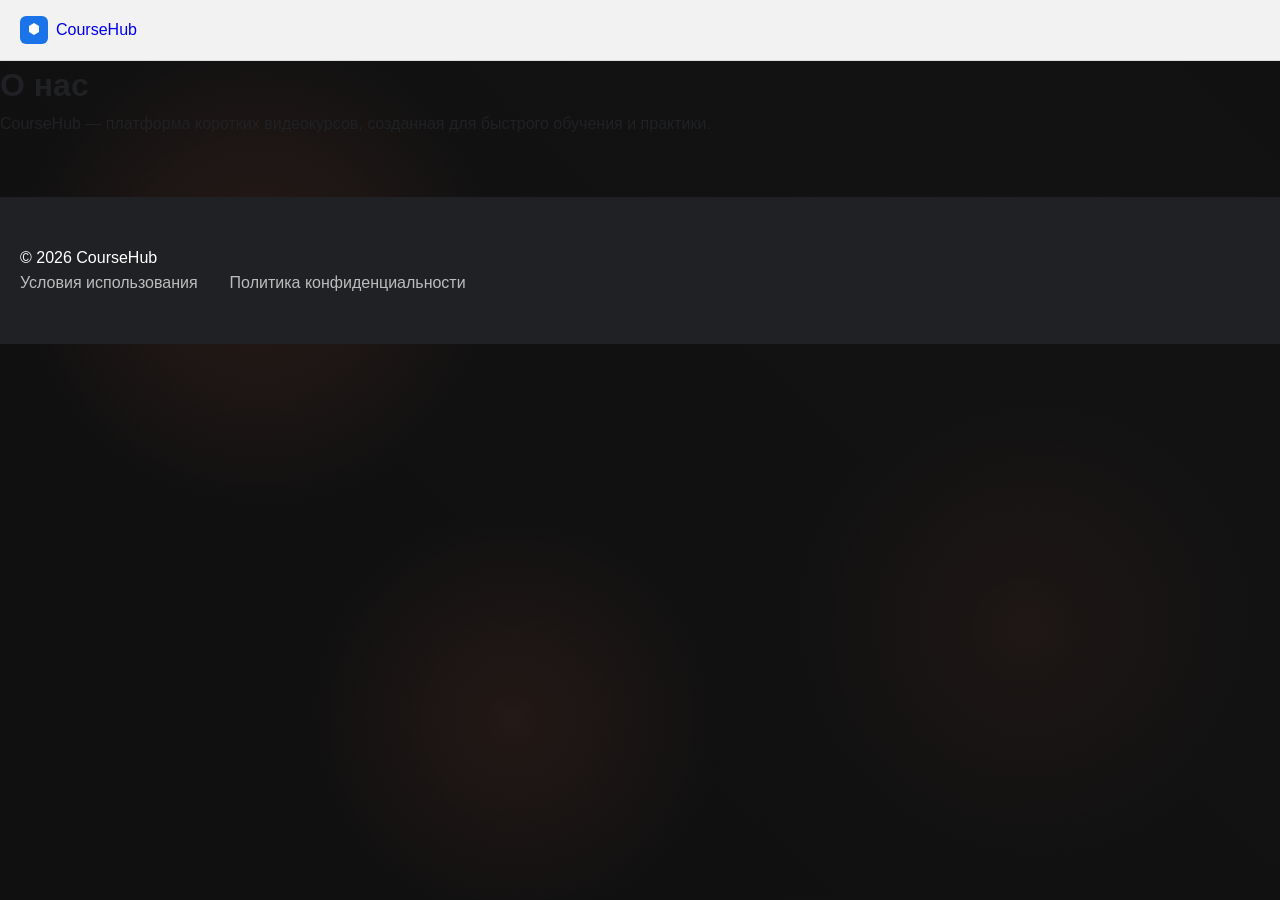
<file: about.html>
<!DOCTYPE html>
<html lang="ru">
<head>
<meta charset="UTF-8">
<title>О нас — CourseHub</title>
<link rel="stylesheet" href="style.css">
</head>
<body>
<header class="header"><div class="container"><a href="index.html" class="logo"><svg class="logo-icon" width="28" height="28" viewBox="0 0 28 28" fill="none"><rect width="28" height="28" rx="6" fill="#1a73e8"/><path d="M14 7L9 10v6l5 3 5-3v-6L14 7z" fill="#fff"/></svg><span>CourseHub</span></a></div></header>
<div class="container" style="padding: 60px 0;">
<h1>О нас</h1>
<p>CourseHub — платформа коротких видеокурсов, созданная для быстрого обучения и практики.</p>
</div>
<footer class="footer"><div class="container"><div class="footer-bottom"><p>© 2026 CourseHub</p><div class="footer-links"><a href="terms.html">Условия использования</a><a href="privacy.html">Политика конфиденциальности</a></div></div></div></footer>
</body>
</html>
</file>
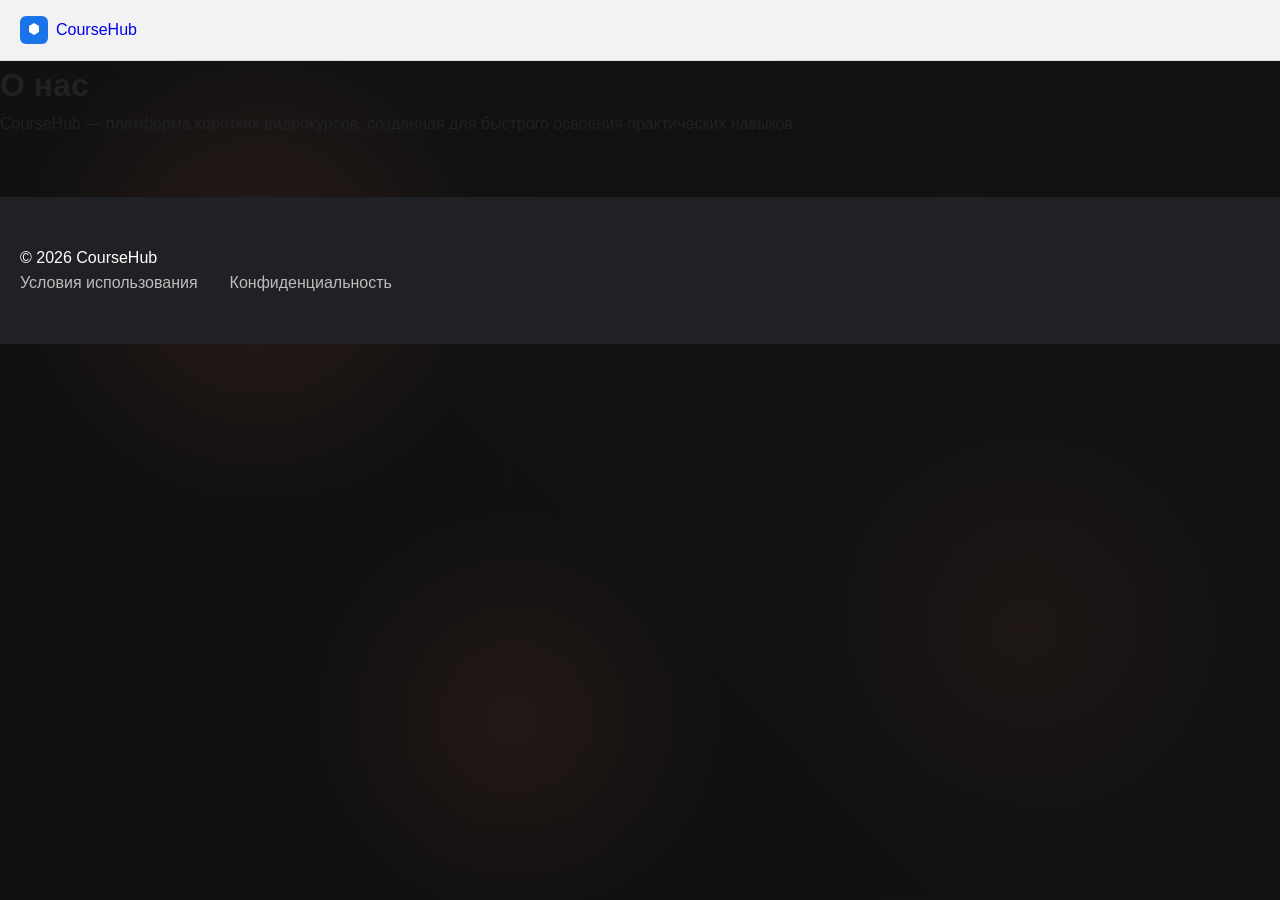
<file: blog.html>
<!DOCTYPE html>
<html lang="ru">
<head>
<meta charset="UTF-8">
<title>О нас — CourseHub</title>
<link rel="stylesheet" href="style.css">
</head>
<body>
<header class="header"><div class="container"><a href="index.html" class="logo"><svg class="logo-icon" width="28" height="28" viewBox="0 0 28 28" fill="none"><rect width="28" height="28" rx="6" fill="#1a73e8"/><path d="M14 7L9 10v6l5 3 5-3v-6L14 7z" fill="#fff"/></svg><span>CourseHub</span></a></div></header>
<div class="container" style="padding: 60px 0;">
<h1>О нас</h1>
<p>CourseHub — платформа коротких видеокурсов, созданная для быстрого освоения практических навыков.</p>
</div>
<footer class="footer"><div class="container"><div class="footer-bottom"><p>© 2026 CourseHub</p><div class="footer-links"><a href="terms.html">Условия использования</a><a href="privacy.html">Конфиденциальность</a></div></div></div></footer>
</body>
</html>
</file>
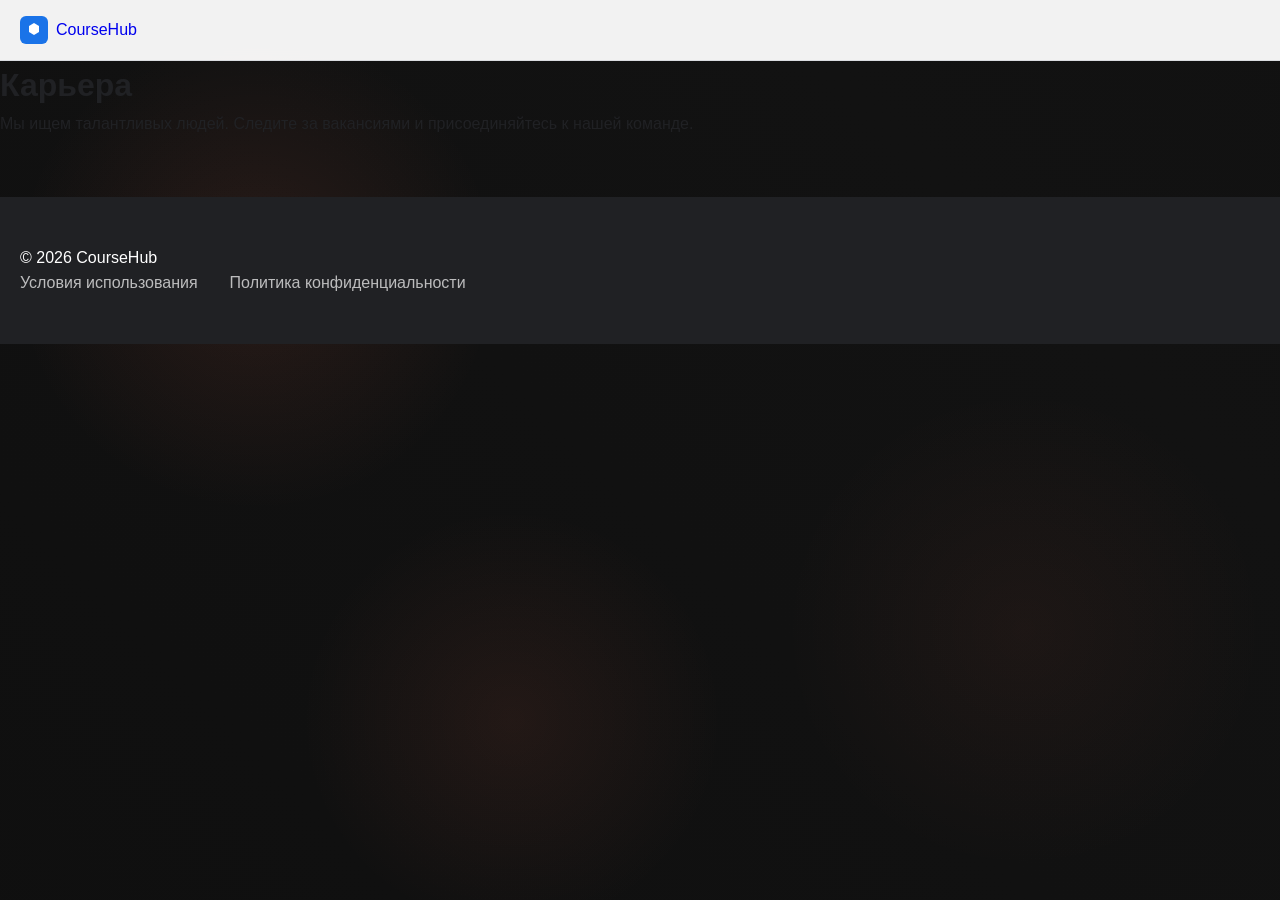
<file: career.html>
<!DOCTYPE html>
<html lang="ru">
<head>
<meta charset="UTF-8">
<title>Карьера — CourseHub</title>
<link rel="stylesheet" href="style.css">
</head>
<body>
<header class="header"><div class="container"><a href="index.html" class="logo"><svg class="logo-icon" width="28" height="28" viewBox="0 0 28 28" fill="none"><rect width="28" height="28" rx="6" fill="#1a73e8"/><path d="M14 7L9 10v6l5 3 5-3v-6L14 7z" fill="#fff"/></svg><span>CourseHub</span></a></div></header>
<div class="container" style="padding: 60px 0;">
<h1>Карьера</h1>
<p>Мы ищем талантливых людей. Следите за вакансиями и присоединяйтесь к нашей команде.</p>
</div>
<footer class="footer"><div class="container"><div class="footer-bottom"><p>© 2026 CourseHub</p><div class="footer-links"><a href="terms.html">Условия использования</a><a href="privacy.html">Политика конфиденциальности</a></div></div></div></footer>
</body>
</html>
</file>
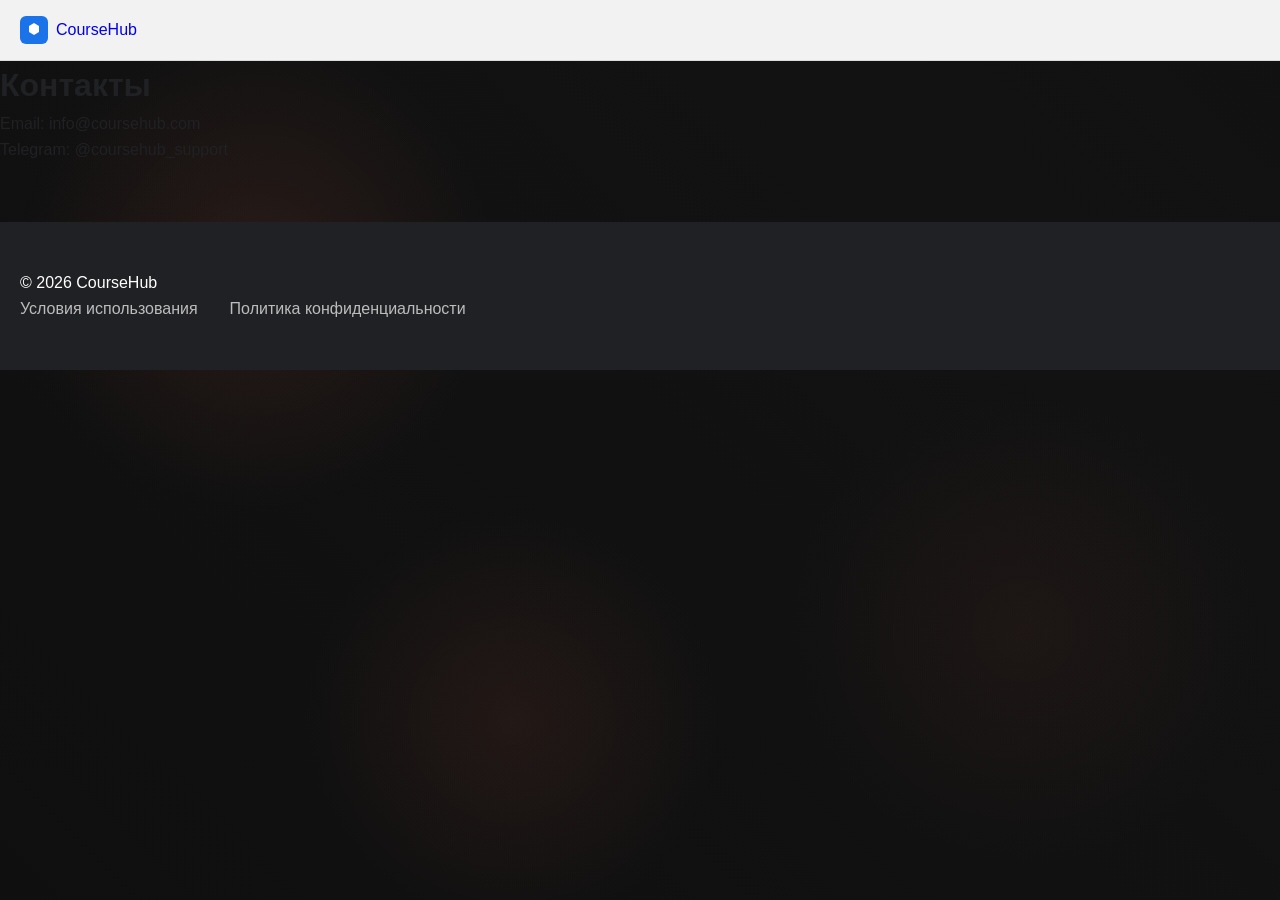
<file: contacts.html>
<!DOCTYPE html>
<html lang="ru">
<head>
<meta charset="UTF-8">
<title>Контакты — CourseHub</title>
<link rel="stylesheet" href="style.css">
</head>
<body>
<header class="header"><div class="container"><a href="index.html" class="logo"><svg class="logo-icon" width="28" height="28" viewBox="0 0 28 28" fill="none"><rect width="28" height="28" rx="6" fill="#1a73e8"/><path d="M14 7L9 10v6l5 3 5-3v-6L14 7z" fill="#fff"/></svg><span>CourseHub</span></a></div></header>
<div class="container" style="padding: 60px 0;">
<h1>Контакты</h1>
<p>Email: info@coursehub.com</p>
<p>Telegram: @coursehub_support</p>
</div>
<footer class="footer"><div class="container"><div class="footer-bottom"><p>© 2026 CourseHub</p><div class="footer-links"><a href="terms.html">Условия использования</a><a href="privacy.html">Политика конфиденциальности</a></div></div></div></footer>
</body>
</html>
</file>
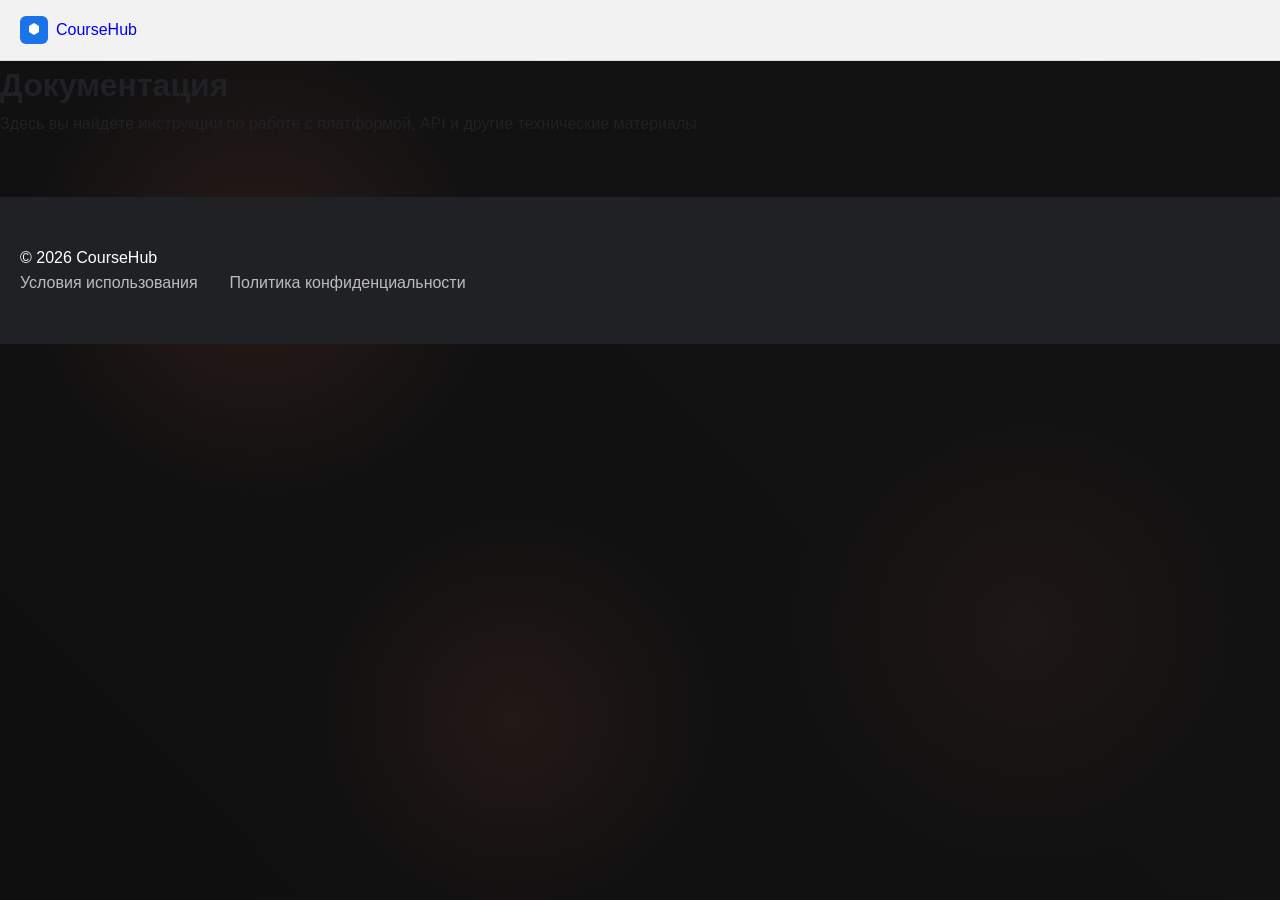
<file: docs.html>
<!DOCTYPE html>
<html lang="ru">
<head>
<meta charset="UTF-8">
<title>Документация — CourseHub</title>
<link rel="stylesheet" href="style.css">
</head>
<body>
<header class="header"><div class="container"><a href="index.html" class="logo"><svg class="logo-icon" width="28" height="28" viewBox="0 0 28 28" fill="none"><rect width="28" height="28" rx="6" fill="#1a73e8"/><path d="M14 7L9 10v6l5 3 5-3v-6L14 7z" fill="#fff"/></svg><span>CourseHub</span></a></div></header>
<div class="container" style="padding: 60px 0;">
<h1>Документация</h1>
<p>Здесь вы найдёте инструкции по работе с платформой, API и другие технические материалы.</p>
</div>
<footer class="footer"><div class="container"><div class="footer-bottom"><p>© 2026 CourseHub</p><div class="footer-links"><a href="terms.html">Условия использования</a><a href="privacy.html">Политика конфиденциальности</a></div></div></div></footer>
</body>
</html>
</file>
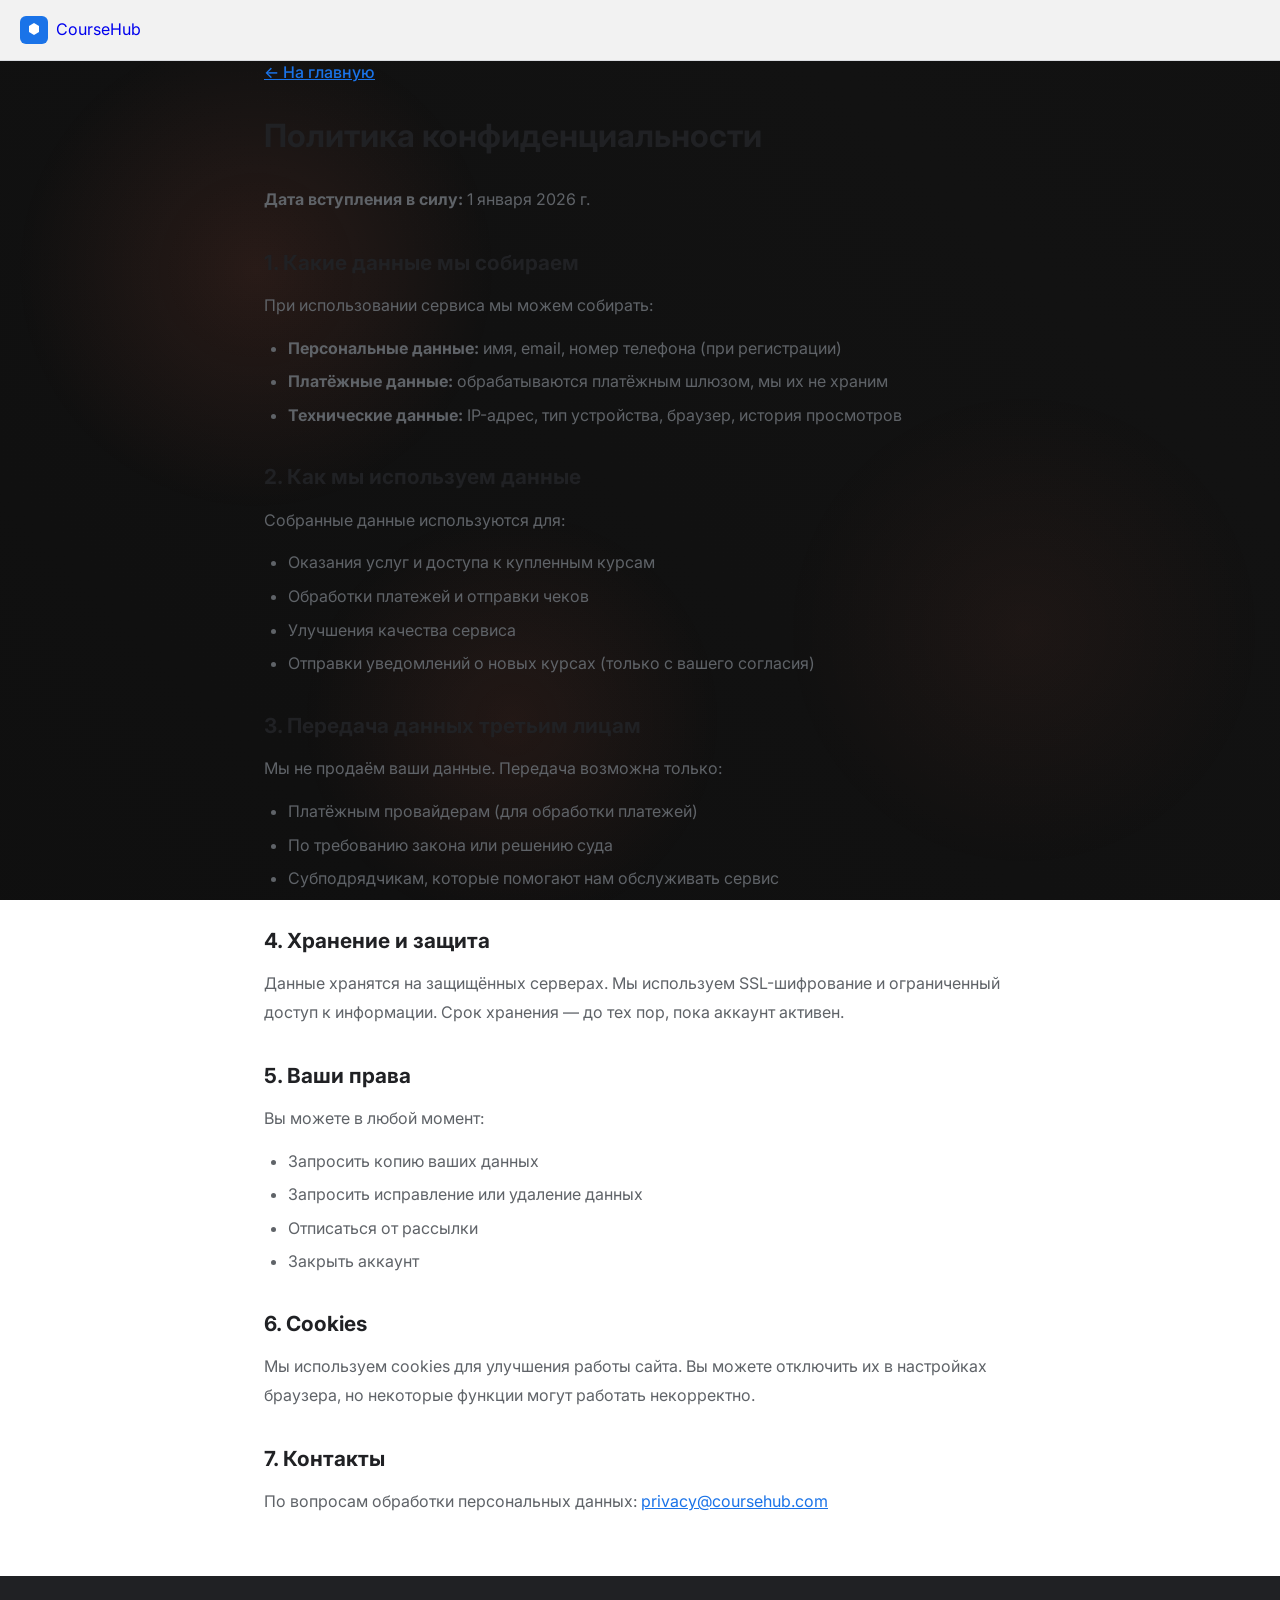
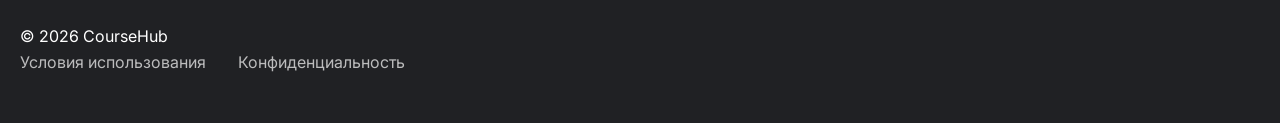
<file: privacy.html>
<!DOCTYPE html>
<html lang="ru">
<head>
    <meta charset="UTF-8">
    <meta name="viewport" content="width=device-width, initial-scale=1.0">
    <title>Политика конфиденциальности — CourseHub</title>
    <link rel="preconnect" href="https://fonts.googleapis.com">
    <link href="https://fonts.googleapis.com/css2?family=Inter:wght@300;400;500;600;700&display=swap" rel="stylesheet">
    <link rel="stylesheet" href="style.css">
    <style>
        .legal-page { max-width: 800px; margin: 60px auto; padding: 0 24px; }
        .legal-page h1 { font-size: 2rem; margin-bottom: 24px; }
        .legal-page h2 { font-size: 1.3rem; margin: 32px 0 12px; }
        .legal-page p { color: #5f6368; line-height: 1.8; margin-bottom: 16px; }
        .legal-page ul { margin: 16px 0 16px 24px; color: #5f6368; }
        .legal-page li { margin-bottom: 8px; line-height: 1.6; }
        .back-link { display: inline-block; margin-bottom: 24px; color: #1a73e8; font-weight: 500; }
        .back-link:hover { text-decoration: underline; }
    </style>
</head>
<body>
    <header class="header">
        <div class="container">
            <a href="index.html" class="logo">
                <svg class="logo-icon" width="28" height="28" viewBox="0 0 28 28" fill="none">
                    <rect width="28" height="28" rx="6" fill="#1a73e8"/>
                    <path d="M14 7L9 10v6l5 3 5-3v-6L14 7z" fill="#fff"/>
                </svg>
                <span>CourseHub</span>
            </a>
        </div>
    </header>

    <div class="legal-page">
        <a href="index.html" class="back-link">← На главную</a>
        <h1>Политика конфиденциальности</h1>
        <p><strong>Дата вступления в силу:</strong> 1 января 2026 г.</p>

        <h2>1. Какие данные мы собираем</h2>
        <p>При использовании сервиса мы можем собирать:</p>
        <ul>
            <li><strong>Персональные данные:</strong> имя, email, номер телефона (при регистрации)</li>
            <li><strong>Платёжные данные:</strong> обрабатываются платёжным шлюзом, мы их не храним</li>
            <li><strong>Технические данные:</strong> IP-адрес, тип устройства, браузер, история просмотров</li>
        </ul>

        <h2>2. Как мы используем данные</h2>
        <p>Собранные данные используются для:</p>
        <ul>
            <li>Оказания услуг и доступа к купленным курсам</li>
            <li>Обработки платежей и отправки чеков</li>
            <li>Улучшения качества сервиса</li>
            <li>Отправки уведомлений о новых курсах (только с вашего согласия)</li>
        </ul>

        <h2>3. Передача данных третьим лицам</h2>
        <p>Мы не продаём ваши данные. Передача возможна только:</p>
        <ul>
            <li>Платёжным провайдерам (для обработки платежей)</li>
            <li>По требованию закона или решению суда</li>
            <li>Субподрядчикам, которые помогают нам обслуживать сервис</li>
        </ul>

        <h2>4. Хранение и защита</h2>
        <p>Данные хранятся на защищённых серверах. Мы используем SSL-шифрование и ограниченный доступ к информации. Срок хранения — до тех пор, пока аккаунт активен.</p>

        <h2>5. Ваши права</h2>
        <p>Вы можете в любой момент:</p>
        <ul>
            <li>Запросить копию ваших данных</li>
            <li>Запросить исправление или удаление данных</li>
            <li>Отписаться от рассылки</li>
            <li>Закрыть аккаунт</li>
        </ul>

        <h2>6. Cookies</h2>
        <p>Мы используем cookies для улучшения работы сайта. Вы можете отключить их в настройках браузера, но некоторые функции могут работать некорректно.</p>

        <h2>7. Контакты</h2>
        <p>По вопросам обработки персональных данных: <a href="mailto:privacy@coursehub.com" style="color: #1a73e8;">privacy@coursehub.com</a></p>
    </div>

    <footer class="footer">
        <div class="container">
            <div class="footer-bottom">
                <p>© 2026 CourseHub</p>
                <div class="footer-links">
                    <a href="terms.html">Условия использования</a>
                    <a href="privacy.html">Конфиденциальность</a>
                </div>
            </div>
        </div>
    </footer>
</body>
</html>
</file>
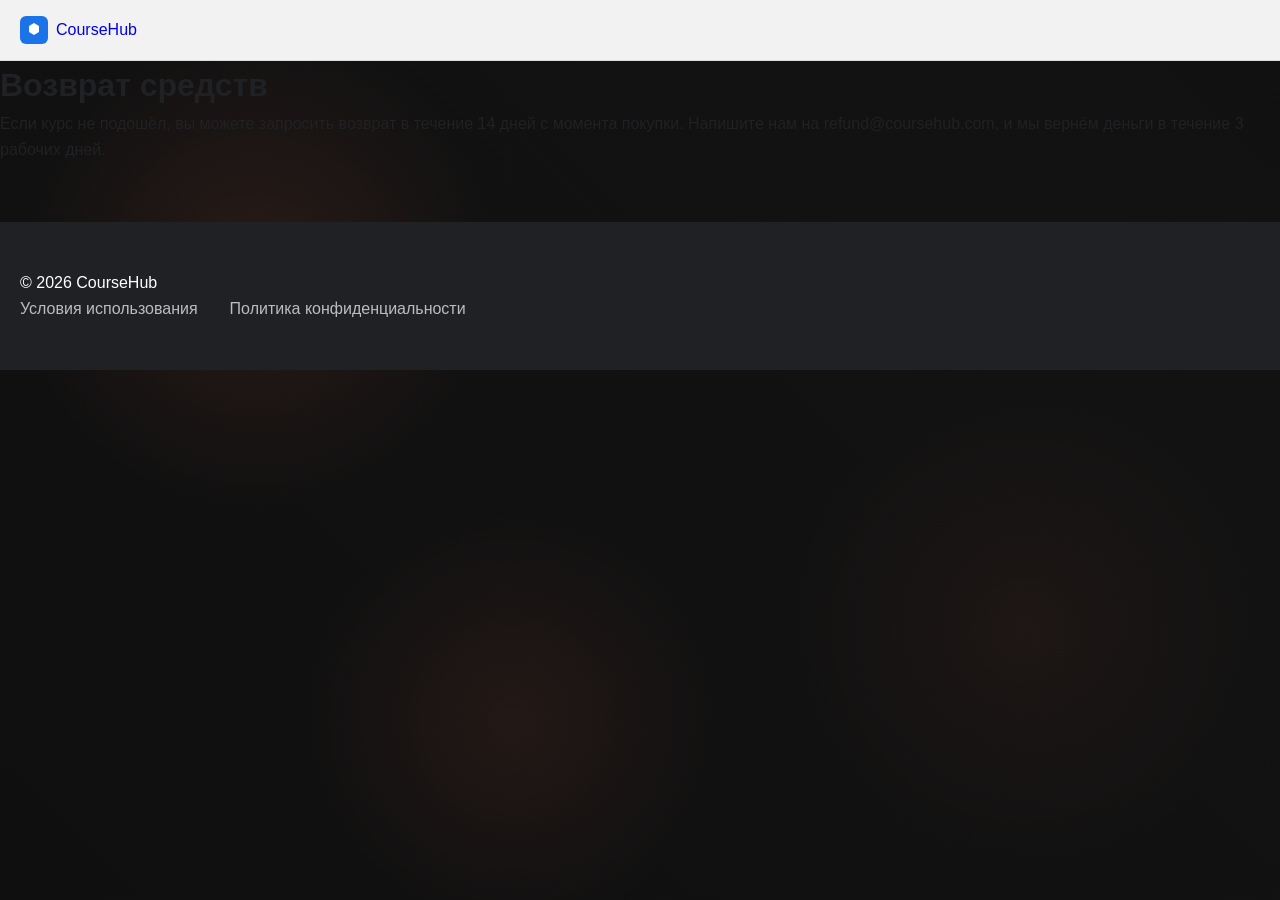
<file: refund.html>
<!DOCTYPE html>
<html lang="ru">
<head>
<meta charset="UTF-8">
<title>Возврат средств — CourseHub</title>
<link rel="stylesheet" href="style.css">
</head>
<body>
<header class="header"><div class="container"><a href="index.html" class="logo"><svg class="logo-icon" width="28" height="28" viewBox="0 0 28 28" fill="none"><rect width="28" height="28" rx="6" fill="#1a73e8"/><path d="M14 7L9 10v6l5 3 5-3v-6L14 7z" fill="#fff"/></svg><span>CourseHub</span></a></div></header>
<div class="container" style="padding: 60px 0;">
<h1>Возврат средств</h1>
<p>Если курс не подошёл, вы можете запросить возврат в течение 14 дней с момента покупки. Напишите нам на refund@coursehub.com, и мы вернём деньги в течение 3 рабочих дней.</p>
</div>
<footer class="footer"><div class="container"><div class="footer-bottom"><p>© 2026 CourseHub</p><div class="footer-links"><a href="terms.html">Условия использования</a><a href="privacy.html">Политика конфиденциальности</a></div></div></div></footer>
</body>
</html>
</file>
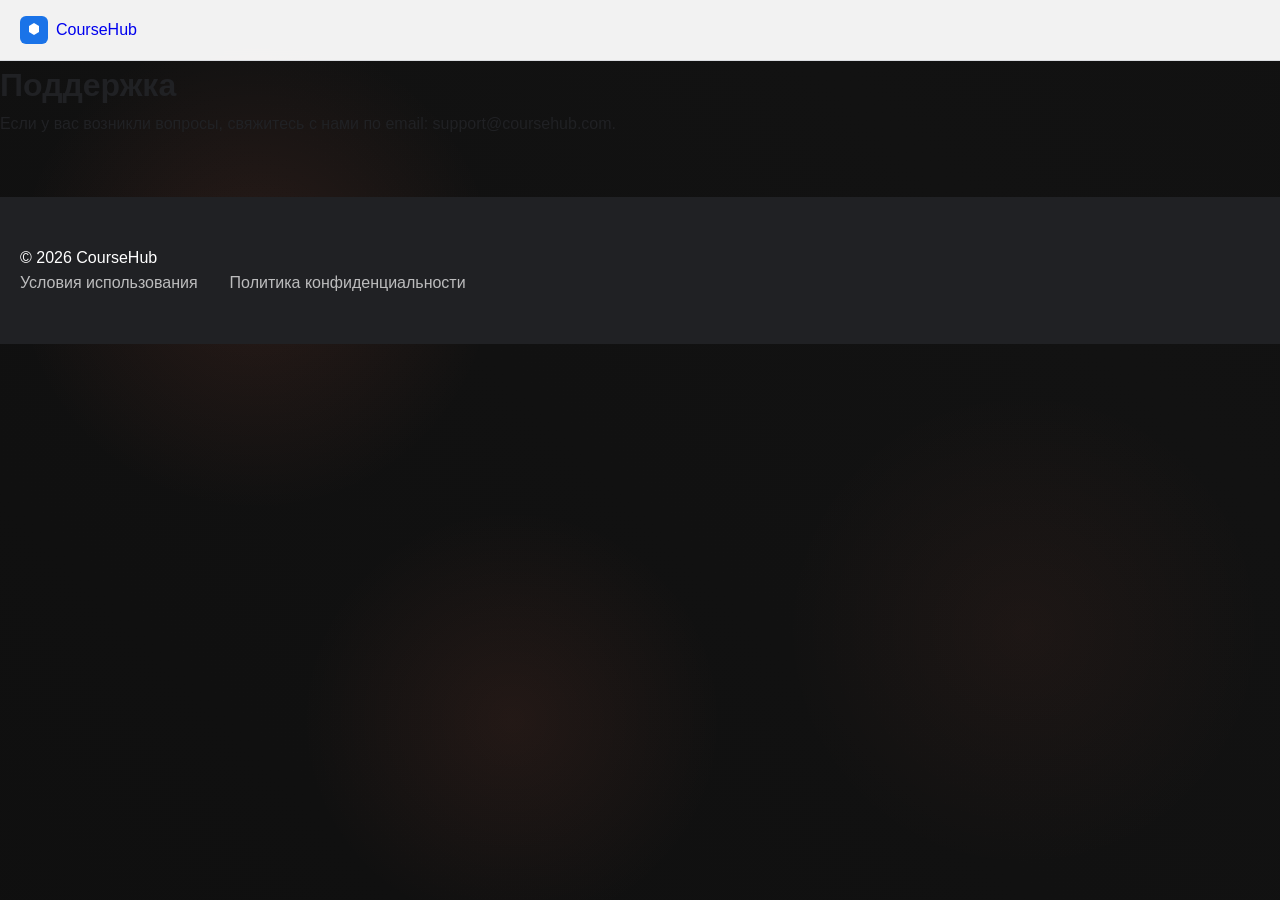
<file: support.html>
<!DOCTYPE html>
<html lang="ru">
<head>
<meta charset="UTF-8">
<title>Поддержка — CourseHub</title>
<link rel="stylesheet" href="style.css">
</head>
<body>
<header class="header"><div class="container"><a href="index.html" class="logo"><svg class="logo-icon" width="28" height="28" viewBox="0 0 28 28" fill="none"><rect width="28" height="28" rx="6" fill="#1a73e8"/><path d="M14 7L9 10v6l5 3 5-3v-6L14 7z" fill="#fff"/></svg><span>CourseHub</span></a></div></header>
<div class="container" style="padding: 60px 0;">
<h1>Поддержка</h1>
<p>Если у вас возникли вопросы, свяжитесь с нами по email: support@coursehub.com.</p>
</div>
<footer class="footer"><div class="container"><div class="footer-bottom"><p>© 2026 CourseHub</p><div class="footer-links"><a href="terms.html">Условия использования</a><a href="privacy.html">Политика конфиденциальности</a></div></div></div></footer>
</body>
</html>
</file>
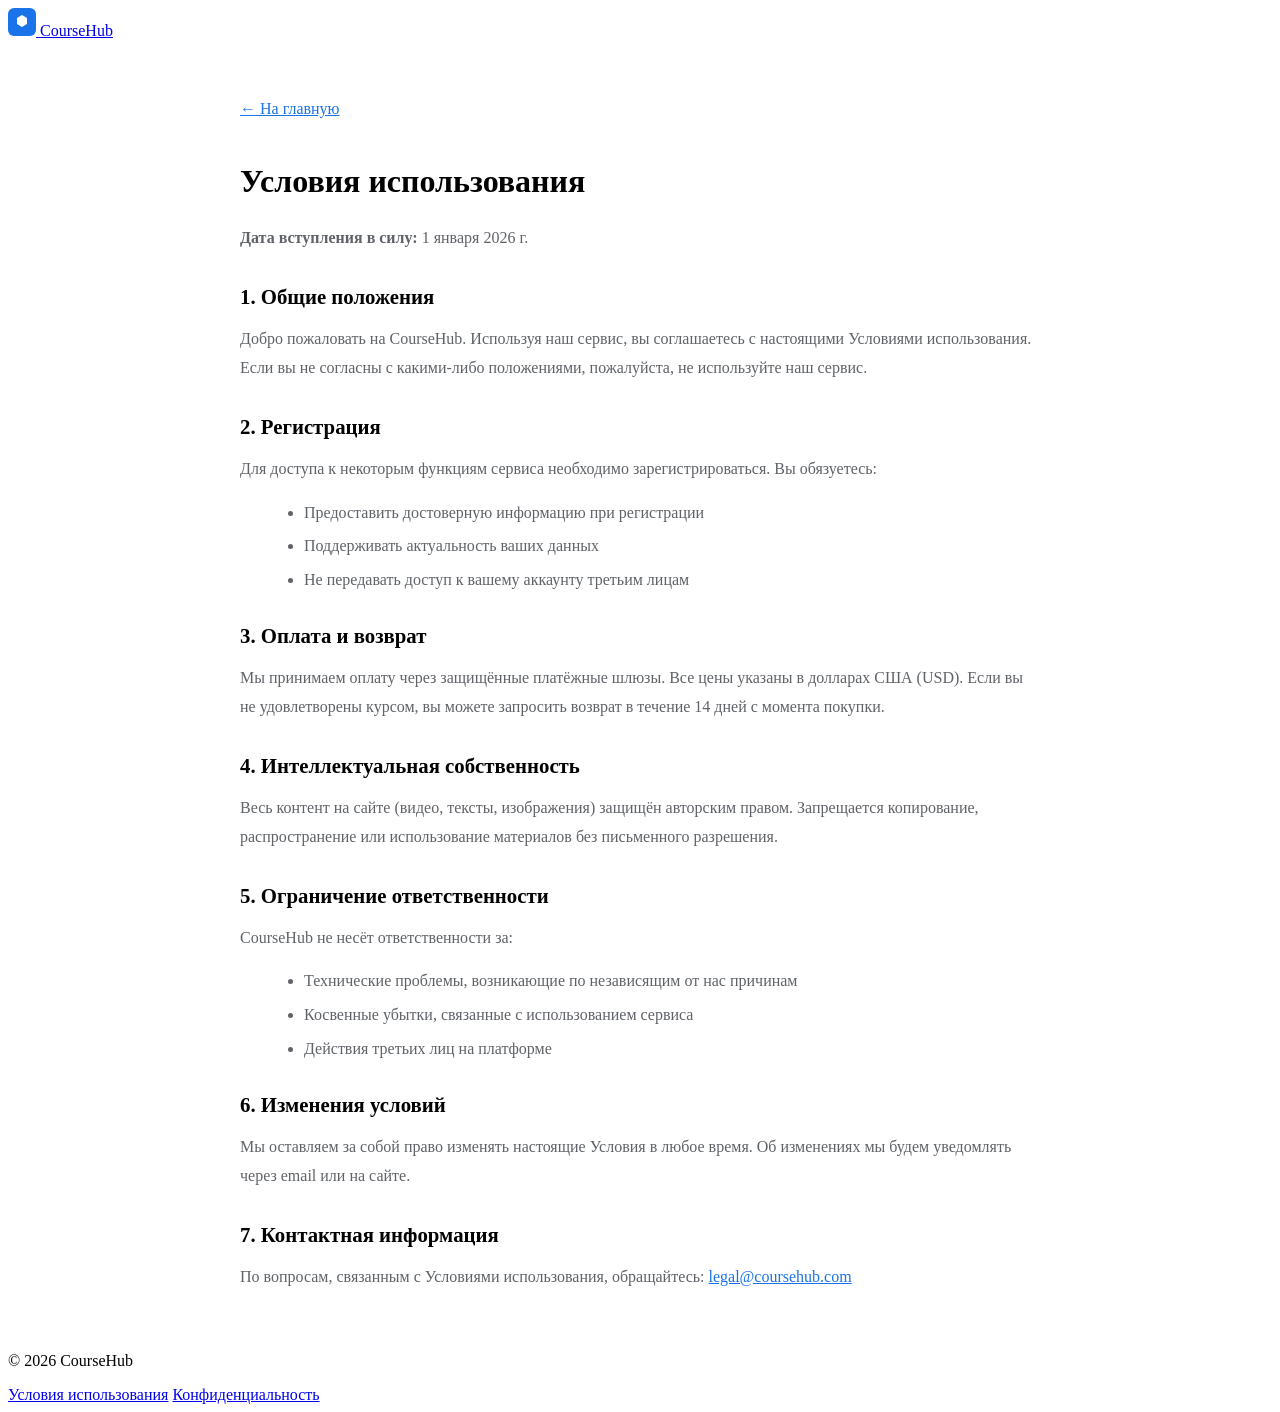
<file: terms.html>
<!DOCTYPE html>
<html lang="ru">
<head>
    <meta charset="UTF-8">
    <meta name="viewport" content="width=device-width, initial-scale=1.0">
    <title>Условия использования — CourseHub</title>
    <link rel="preconnect" href="https://fonts.googleapis.com">
    <link href="https://fonts.googleapis.com/css2?family=Inter:wght@300;400;500;600;700&display=swap" rel="stylesheet">
    <link rel="stylesheet href="style.css">
    <style>
        .legal-page { max-width: 800px; margin: 60px auto; padding: 0 24px; }
        .legal-page h1 { font-size: 2rem; margin-bottom: 24px; }
        .legal-page h2 { font-size: 1.3rem; margin: 32px 0 12px; }
        .legal-page p { color: #5f6368; line-height: 1.8; margin-bottom: 16px; }
        .legal-page ul { margin: 16px 0 16px 24px; color: #5f6368; }
        .legal-page li { margin-bottom: 8px; line-height: 1.6; }
        .back-link { display: inline-block; margin-bottom: 24px; color: #1a73e8; font-weight: 500; }
        .back-link:hover { text-decoration: underline; }
    </style>
</head>
<body>
    <header class="header">
        <div class="container">
            <a href="index.html" class="logo">
                <svg class="logo-icon" width="28" height="28" viewBox="0 0 28 28" fill="none">
                    <rect width="28" height="28" rx="6" fill="#1a73e8"/>
                    <path d="M14 7L9 10v6l5 3 5-3v-6L14 7z" fill="#fff"/>
                </svg>
                <span>CourseHub</span>
            </a>
        </div>
    </header>

    <div class="legal-page">
        <a href="index.html" class="back-link">← На главную</a>
        <h1>Условия использования</h1>
        <p><strong>Дата вступления в силу:</strong> 1 января 2026 г.</p>

        <h2>1. Общие положения</h2>
        <p>Добро пожаловать на CourseHub. Используя наш сервис, вы соглашаетесь с настоящими Условиями использования. Если вы не согласны с какими-либо положениями, пожалуйста, не используйте наш сервис.</p>

        <h2>2. Регистрация</h2>
        <p>Для доступа к некоторым функциям сервиса необходимо зарегистрироваться. Вы обязуетесь:</p>
        <ul>
            <li>Предоставить достоверную информацию при регистрации</li>
            <li>Поддерживать актуальность ваших данных</li>
            <li>Не передавать доступ к вашему аккаунту третьим лицам</li>
        </ul>

        <h2>3. Оплата и возврат</h2>
        <p>Мы принимаем оплату через защищённые платёжные шлюзы. Все цены указаны в долларах США (USD). Если вы не удовлетворены курсом, вы можете запросить возврат в течение 14 дней с момента покупки.</p>

        <h2>4. Интеллектуальная собственность</h2>
        <p>Весь контент на сайте (видео, тексты, изображения) защищён авторским правом. Запрещается копирование, распространение или использование материалов без письменного разрешения.</p>

        <h2>5. Ограничение ответственности</h2>
        <p>CourseHub не несёт ответственности за:</p>
        <ul>
            <li>Технические проблемы, возникающие по независящим от нас причинам</li>
            <li>Косвенные убытки, связанные с использованием сервиса</li>
            <li>Действия третьих лиц на платформе</li>
        </ul>

        <h2>6. Изменения условий</h2>
        <p>Мы оставляем за собой право изменять настоящие Условия в любое время. Об изменениях мы будем уведомлять через email или на сайте.</p>

        <h2>7. Контактная информация</h2>
        <p>По вопросам, связанным с Условиями использования, обращайтесь: <a href="mailto:legal@coursehub.com" style="color: #1a73e8;">legal@coursehub.com</a></p>
    </div>

    <footer class="footer">
        <div class="container">
            <div class="footer-bottom">
                <p>© 2026 CourseHub</p>
                <div class="footer-links">
                    <a href="terms.html">Условия использования</a>
                    <a href="privacy.html">Конфиденциальность</a>
                </div>
            </div>
        </div>
    </footer>
</body>
</html>
</file>
<file: style.css>
html {
  scroll-behavior: smooth;
  font-size: 16px; /* оптимальный размер для чтения */
}

:root {
  --primary: #1a73e8;
  --primary-dark: #1557b0;
  --secondary: #f8f9fa;
  --text: #202124;
  --text-secondary: #5f6368;
  --bg: #ffffff;
  --card-bg: #ffffff;
  --border: #dadce0;
  --shadow: 0 2px 8px rgba(0,0,0,0.08);
  --radius: 12px;
  --transition: 0.25s ease;
  --container-max-width: 900px; /* компактный контейнер для ПК */
}

/* Анимированный фон */
body {
  position: relative;
}

body::before {
  content: '';
  position: fixed;
  inset: 0;
  background: linear-gradient(45deg, #0b0b0b, #121212, #0b0b0b);
  background-size: 400% 400%;
  animation: gradientShift 15s ease infinite;
  z-index: -2;
}

@keyframes gradientShift {
  0% { background-position: 0% 50%; }
  50% { background-position: 100% 50%; }
  100% { background-position: 0% 50%; }
}

body::after {
  content: '';
  position: fixed;
  inset: 0;
  background:
    radial-gradient(circle at 20% 30%, rgba(255,119,87,0.1) 0%, transparent 20%),
    radial-gradient(circle at 80% 70%, rgba(255,119,87,0.05) 0%, transparent 20%),
    radial-gradient(circle at 40% 80%, rgba(255,119,87,0.08) 0%, transparent 20%);
  pointer-events: none;
  z-index: -1;
  animation: floatParticles 20s ease-in-out infinite;
}

@keyframes floatParticles {
  0%, 100% { transform: translateY(0) rotate(0deg); }
  50% { transform: translateY(-20px) rotate(180deg); }
}

* {
  margin: 0;
  padding: 0;
  box-sizing: border-box;
}

body {
  font-family: 'Inter', sans-serif;
  color: var(--text);
  background: var(--bg);
  line-height: 1.6;
}

* {
  margin: 0;
  padding: 0;
  box-sizing: border-box;
}

body {
  font-family: 'Inter', sans-serif;
  color: var(--text);
  background: var(--bg);
  line-height: 1.6;
}

.container {
  max-width: 1200px;
  margin: 0 auto;
  padding: 0 20px;
}

/* Header */

/* Increase container width for desktop */
:root {
  --container-max-width: 1600px;
}

.container {
  max-width: var(--container-max-width);
  margin: 0 auto;
  padding: 0 20px;
}

/* Header */
.header {
  position: fixed;
  top: 0;
  left: 0;
  right: 0;
  background: rgba(255,255,255,0.95);
  backdrop-filter: blur(10px);
  border-bottom: 1px solid var(--border);
  z-index: 1000;
  padding: 1rem 0;
}

.header-inner {
  display: flex;
  align-items: center;
  justify-content: space-between;
}

.logo {
  display: flex;
  align-items: center;
  gap: 0.5rem;
  text-decoration: none;
}

.nav {
  display: flex;
  gap: 1.5rem;
}

.nav-link {
  color: var(--text-secondary);
  transition: var(--transition);
  padding: 0.5rem;
  border-radius: 8px;
}

.nav-link:hover {
  color: var(--primary);
  background: var(--secondary);
}

.burger {
  display: none;
  flex-direction: column;
  gap: 4px;
  background: none;
  border: none;
  cursor: pointer;
  padding: 0.5rem;
}

.burger span {
  width: 24px;
  height: 2px;
  background: var(--text);
  transition: var(--transition);
}

/* Hero */
.hero {
  padding: 8rem 0 4rem;
  background: linear-gradient(135deg, #f8f9fa 0%, #e8f0fe 100%);
}

.hero-inner {
  display: grid;
  grid-template-columns: 1fr 1fr;
  gap: 4rem;
  align-items: center;
}

.badge {
  display: inline-block;
  background: var(--primary);
  color: white;
  padding: 0.5rem 1rem;
  border-radius: 20px;
  font-size: 0.875rem;
  margin-bottom: 1.5rem;
}

.hero h1 {
  font-size: 3.5rem;
  line-height: 1.1;
  margin-bottom: 1.5rem;
  animation: slideInLeft 1s cubic-bezier(0.23, 1, 0.32, 1) both;
}

.accent {
  color: var(--primary);
}

.hero p {
  font-size: 1.25rem;
  color: var(--text-secondary);
  margin-bottom: 2rem;
  animation: fadeInUp 1s cubic-bezier(0.23, 1, 0.32, 1) 0.3s both;
}

.hero-buttons {
  display: flex;
  gap: 1rem;
  animation: fadeInUp 1s cubic-bezier(0.23, 1, 0.32, 1) 0.4s both;
}

.badge {
  display: inline-block;
  background: var(--primary);
  color: white;
  padding: 0.5rem 1rem;
  border-radius: 20px;
  font-size: 0.875rem;
  margin-bottom: 1.5rem;
  animation: fadeInUp 1s cubic-bezier(0.23, 1, 0.32, 1) 0.2s both;
}

@keyframes slideInLeft {
  from { opacity: 0; transform: translateX(-50px); }
  to { opacity: 1; transform: translateX(0); }
}

@keyframes fadeInUp {
  from { opacity: 0; transform: translateY(30px); }
  to { opacity: 1; transform: translateY(0); }
}

.btn {
  display: inline-block;
  padding: 0.75rem 1.5rem;
  border-radius: 8px;
  text-decoration: none;
  font-weight: 500;
  transition: var(--transition);
  border: 2px solid transparent;
}

.btn-primary {
  background: var(--primary);
  color: white;
}

.btn-primary:hover {
  background: var(--primary-dark);
}

.btn-ghost {
  background: transparent;
  border-color: var(--border);
  color: var(--text);
}

.btn-ghost:hover {
  border-color: var(--primary);
  color: var(--primary);
}

.btn-lg {
  padding: 1rem 2rem;
  font-size: 1.125rem;
}

.hero-visual {
  display: grid;
  grid-template-columns: repeat(2, 1fr);
  gap: 1.5rem;
  perspective: 1000px;
}

.hero-card {
  background: var(--card-bg);
  padding: 1.5rem;
  border-radius: var(--radius);
  box-shadow: var(--shadow);
  text-align: center;
  transition: transform 0.6s cubic-bezier(0.23, 1, 0.32, 1), box-shadow 0.6s ease;
  animation: float 6s ease-in-out infinite;
  position: relative;
  overflow: hidden;
}

.hero-card::before {
  content: '';
  position: absolute;
  top: 0;
  left: -100%;
  width: 100%;
  height: 100%;
  background: linear-gradient(90deg, transparent, rgba(255,255,255,0.3), transparent);
  transition: left 0.8s;
}

.hero-card:hover {
  transform: translateY(-10px) rotateX(5deg) rotateY(-5deg);
  box-shadow: 0 20px 40px rgba(0,0,0,0.15);
}

.hero-card:hover::before {
  left: 100%;
}

.hero-card.card-1 { animation-delay: 0s; }
.hero-card.card-2 { animation-delay: 0.5s; }
.hero-card.card-3 { animation-delay: 1s; }

@keyframes float {
  0%, 100% { transform: translateY(0); }
  50% { transform: translateY(-10px); }
}

.card-icon {
  font-size: 2rem;
  margin-bottom: 0.5rem;
}

.card-label {
  font-weight: 500;
  margin-bottom: 0.25rem;
}

.card-value {
  font-size: 1.25rem;
  font-weight: 600;
  color: var(--primary);
}

.card-change {
  font-size: 0.875rem;
  color: var(--text-secondary);
}

/* Sections */
.section {
  padding: 4rem 0;
}

/* Анимации карточек */
.hero-card {
  animation: float 4s ease-in-out infinite, fadeIn 1s ease-out both;
}

@keyframes float {
  0%, 100% { transform: translateY(0) rotateX(0) rotateY(0); }
  25% { transform: translateY(-5px) rotateX(2deg) rotateY(2deg); }
  50% { transform: translateY(-10px) rotateX(0) rotateY(0); }
  75% { transform: translateY(-5px) rotateX(-2deg) rotateY(-2deg); }
}

@keyframes fadeIn {
  from { opacity: 0; transform: translateY(20px); }
  to { opacity: 1; transform: translateY(0); }
}

.course-card {
  animation: cardFloat 5s ease-in-out infinite, slideUp 0.6s ease-out both;
}

@keyframes cardFloat {
  0%, 100% { transform: translateY(0) scale(1); }
  50% { transform: translateY(-8px) scale(1.02); }
}

@keyframes slideUp {
  from { opacity: 0; transform: translateY(30px); }
  to { opacity: 1; transform: translateY(0); }
}

.hero h1 {
  animation: heroText 1s ease-out both;
}

@keyframes heroText {
  from { opacity: 0; transform: translateY(-20px); }
  to { opacity: 1; transform: translateY(0); }
}

.badge {
  animation: badgeFade 1s ease-out 0.2s both;
}

@keyframes badgeFade {
  from { opacity: 0; transform: translateX(-20px); }
  to { opacity: 1; transform: translateX(0); }
}

.hero-buttons {
  animation: buttonsFade 1s ease-out 0.4s both;
}

@keyframes buttonsFade {
  from { opacity: 0; transform: translateY(15px); }
  to { opacity: 1; transform: translateY(0); }
}

.card-1 { animation-delay: 0s; }
.card-2 { animation-delay: 0.2s; }
.card-3 { animation-delay: 0.4s; }
.card-4 { animation-delay: 0.6s; }
.card-5 { animation-delay: 0.8s; }
.card-6 { animation-delay: 1s; }

.section-header {
  text-align: center;
  margin-bottom: 3rem;
}

.section-header h2 {
  font-size: 2.5rem;
  margin-bottom: 0.5rem;
}

.section-header p {
  font-size: 1.125rem;
  color: var(--text-secondary);
}

/* Courses */
.courses-grid {
  display: grid;
  grid-template-columns: repeat(auto-fit, minmax(280px, 1fr));
  gap: 2rem;
}

.course-card {
  background: var(--card-bg);
  border-radius: var(--radius);
  overflow: hidden;
  box-shadow: var(--shadow);
  transition: transform 0.4s cubic-bezier(0.23, 1, 0.32, 1), box-shadow 0.4s ease;
  animation: fadeInUp 0.8s cubic-bezier(0.23, 1, 0.32, 1) both;
}

.course-card:hover {
  transform: translateY(-8px) scale(1.02);
  box-shadow: 0 12px 32px rgba(0,0,0,0.15);
}

.course-image {
  width: 100%;
  height: 180px;
  object-fit: cover;
}

.course-content {
  padding: 1.5rem;
}

.course-category {
  display: inline-block;
  background: var(--secondary);
  color: var(--primary);
  padding: 0.25rem 0.75rem;
  border-radius: 12px;
  font-size: 0.75rem;
  margin-bottom: 0.75rem;
}

.course-title {
  font-size: 1.25rem;
  margin-bottom: 0.5rem;
}

.course-description {
  color: var(--text-secondary);
  margin-bottom: 1rem;
  font-size: 0.875rem;
}

.course-meta {
  display: flex;
  justify-content: space-between;
  align-items: center;
  margin-bottom: 1rem;
}

.course-rating {
  color: #f9a825;
}

.course-duration {
  color: var(--text-secondary);
  font-size: 0.875rem;
}

.course-footer {
  display: flex;
  justify-content: space-between;
  align-items: center;
}

.course-price {
  font-size: 1.5rem;
  font-weight: 700;
  color: var(--primary);
}

.btn-sm {
  padding: 0.5rem 1rem;
  font-size: 0.875rem;
}

/* How it Works */
.how-it-works {
  background: var(--secondary);
}

.steps-grid {
  display: grid;
  grid-template-columns: repeat(auto-fit, minmax(250px, 1fr));
  gap: 2rem;
}

.step-card {
  background: var(--card-bg);
  padding: 2rem;
  border-radius: var(--radius);
  text-align: center;
  box-shadow: var(--shadow);
  transition: transform 0.4s cubic-bezier(0.23, 1, 0.32, 1), box-shadow 0.4s ease;
  animation: fadeInUp 0.8s cubic-bezier(0.23, 1, 0.32, 1) both;
}

.step-card:hover {
  transform: translateY(-8px);
  box-shadow: 0 12px 32px rgba(0,0,0,0.15);
}

.step-number {
  display: inline-flex;
  align-items: center;
  justify-content: center;
  width: 48px;
  height: 48px;
  background: var(--primary);
  color: white;
  border-radius: 50%;
  font-size: 1.25rem;
  font-weight: 600;
  margin-bottom: 1rem;
}

.step-card h4 {
  font-size: 1.25rem;
  margin-bottom: 0.5rem;
}

.step-card p {
  color: var(--text-secondary);
}

/* Benefits */
.benefits-grid {
  display: grid;
  grid-template-columns: repeat(auto-fit, minmax(250px, 1fr));
  gap: 2rem;
}

/* Tablets (iPad, 768px–1199px) */
@media (min-width: 768px) and (max-width: 1199px) {
  .hero h1 {
    font-size: 3.5rem;
    }
  .hero p {
    font-size: 1.25rem;
    }
  .courses-grid {
    grid-template-columns: repeat(2, 1fr);
    gap: 1.5rem;
    }
  .steps-grid {
    grid-template-columns: repeat(2, 1fr);
    gap: 1.5rem;
    }
  .benefits-grid {
    grid-template-columns: repeat(2, 1fr);
    gap: 1.5rem;
    }
  .pricing-grid {
    grid-template-columns: repeat(2, 1fr);
    gap: 1.5rem;
    }
  .hero-visual {
    grid-template-columns: repeat(2, 1fr);
    }
}

/* Phones (до 767px) */
@media (max-width: 767px) {
  .nav {
    display: none;
    }

  .burger {
    display: flex;
    }

  .hero-inner {
    grid-template-columns: 1fr;
    text-align: center;
    }

  .hero h1 {
    font-size: 2.5rem;
    }

  .hero-buttons {
    justify-content: center;
    }

  .hero-visual {
    grid-template-columns: 1fr;
    max-width: 300px;
    margin: 2rem auto 0;
    }

  .hero-card {
    transform: scale(0.9);
    }

  .courses-grid {
    grid-template-columns: 1fr;
    gap: 1rem;
    }

  .steps-grid {
    grid-template-columns: 1fr;
    gap: 1rem;
    }

  .benefits-grid {
    grid-template-columns: 1fr;
    gap: 1rem;
    }

  .pricing-grid {
    grid-template-columns: 1fr;
    gap: 1rem;
    }

  .footer-inner {
    flex-direction: column;
    gap: 2rem;
    text-align: center;
    }

  .footer-links {
    flex-direction: column;
    gap: 1rem;
    }
}

.benefit-card {
  background: var(--card-bg);
  padding: 2rem;
  border-radius: var(--radius);
  text-align: center;
  box-shadow: var(--shadow);
  transition: transform 0.4s cubic-bezier(0.23, 1, 0.32, 1), box-shadow 0.4s ease;
  animation: fadeInUp 0.8s cubic-bezier(0.23, 1, 0.32, 1) both;
}

.benefit-card:hover {
  transform: translateY(-8px) scale(1.02);
  box-shadow: 0 12px 32px rgba(0,0,0,0.15);
}

.benefit-icon {
  color: var(--primary);
  margin-bottom: 1rem;
}

.benefit-title {
  font-size: 1.25rem;
  margin-bottom: 0.5rem;
}

.benefit-description {
  color: var(--text-secondary);
}

/* FAQ */
.faq {
  background: var(--secondary);
}

.faq-list {
  max-width: 800px;
  margin: 0 auto;
}

.faq-item {
  background: var(--card-bg);
  border-radius: var(--radius);
  margin-bottom: 1rem;
  box-shadow: var(--shadow);
  overflow: hidden;
}

.faq-question {
  width: 100%;
  padding: 1.5rem;
  background: none;
  border: none;
  text-align: left;
  font-size: 1.125rem;
  font-weight: 500;
  cursor: pointer;
  display: flex;
  justify-content: space-between;
  align-items: center;
}

.faq-icon {
  transition: var(--transition);
}

.faq-item.active .faq-icon {
  transform: rotate(180deg);
}

.faq-answer {
  padding: 0 1.5rem;
  max-height: 0;
  overflow: hidden;
  transition: max-height 0.3s ease, padding 0.3s ease;
}

.faq-item.active .faq-answer {
  padding: 0 1.5rem 1.5rem;
  max-height: 200px;
}

/* Pricing */
.pricing-grid {
  display: grid;
  grid-template-columns: repeat(auto-fit, minmax(280px, 1fr));
  gap: 2rem;
  align-items: start;
}

.pricing-card {
  background: var(--card-bg);
  border-radius: var(--radius);
  padding: 2rem;
  box-shadow: var(--shadow);
  text-align: center;
  transition: transform 0.4s cubic-bezier(0.23, 1, 0.32, 1), box-shadow 0.4s ease;
  animation: fadeInUp 0.8s cubic-bezier(0.23, 1, 0.32, 1) both;
}

.pricing-card:hover {
  transform: translateY(-8px) scale(1.02);
  box-shadow: 0 12px 32px rgba(0,0,0,0.15);
}

.pricing-card.featured {
  border: 2px solid var(--primary);
  position: relative;
}

.pricing-card.featured::before {
  content: "Популярный";
  position: absolute;
  top: -12px;
  left: 50%;
  transform: translateX(-50%);
  background: var(--primary);
  color: white;
  padding: 0.25rem 1rem;
  border-radius: 12px;
  font-size: 0.75rem;
}

.pricing-header h3 {
  font-size: 1.5rem;
  margin-bottom: 0.5rem;
}

.price {
  font-size: 2.5rem;
  font-weight: 700;
  color: var(--primary);
  margin-bottom: 1.5rem;
}

.price span {
  font-size: 1rem;
  color: var(--text-secondary);
  font-weight: 400;
}

.pricing-features {
  list-style: none;
  margin-bottom: 2rem;
}

.pricing-features li {
  padding: 0.5rem 0;
  color: var(--text-secondary);
}

.btn-outline {
  background: transparent;
  border-color: var(--primary);
  color: var(--primary);
}

.btn-outline:hover {
  background: var(--primary);
  color: white;
}

/* Footer */
.footer {
  background: var(--text);
  color: white;
  padding: 3rem 0;
}

.footer-inner {
  display: flex;
  justify-content: space-between;
  align-items: center;
  flex-wrap: wrap;
  gap: 2rem;
}

.footer-brand {
  display: flex;
  align-items: center;
  gap: 1rem;
}

.footer-links {
  display: flex;
  gap: 2rem;
  flex-wrap: wrap;
}

.footer-links a {
  color: rgba(255,255,255,0.7);
  text-decoration: none;
  transition: var(--transition);
}

.footer-links a:hover {
  color: white;
}

/* Footer sections */
.footer-section {
  display: flex;
  flex-direction: column;
  gap: 0.75rem;
}

.footer-section h4 {
  font-size: 1rem;
  font-weight: 600;
  margin-bottom: 0.5rem;
  color: white;
}

.footer-section a {
  color: rgba(255,255,255,0.7);
  text-decoration: none;
  transition: var(--transition);
}

.footer-section a:hover {
  color: white;
}

/* Responsive */
@media (max-width: 768px) {
  .nav {
    display: none;
  }
  
  .burger {
    display: flex;
  }
  
  .hero-inner {
    grid-template-columns: 1fr;
    text-align: center;
  }
  
  .hero h1 {
    font-size: 2.5rem;
  }
  
  .hero-buttons {
    justify-content: center;
  }
  
  .hero-visual {
    grid-template-columns: 1fr;
  }
  
  .footer-inner {
    flex-direction: column;
    gap: 2rem;
    text-align: center;
  }
  
  .footer-links {
    flex-direction: column;
    gap: 1rem;
  }
}

/* Desktop enhancements */
@media (min-width: 1200px) {
  .hero h1 {
    font-size: 4rem;
    line-height: 1.05;
  }
  .hero p {
    font-size: 1.25rem;
  }
  .hero-buttons {
    gap: 1.25rem;
  }
  .hero-buttons .btn {
    font-size: 1rem;
    padding: 0.75rem 2rem;
  }
  .section {
    padding: 5rem 0;
  }
  .section-header h2 {
    font-size: 3rem;
  }
  .section-header p {
    font-size: 1.125rem;
  }
  .courses-grid {
    grid-template-columns: repeat(3, 1fr);
    gap: 2rem;
  }
  .steps-grid {
    grid-template-columns: repeat(3, 1fr);
    gap: 2rem;
  }
  .benefits-grid {
    grid-template-columns: repeat(3, 1fr);
    gap: 2rem;
  }
  .pricing-grid {
    grid-template-columns: repeat(3, 1fr);
    gap: 2rem;
  }
  .footer-inner {
    flex-direction: row;
    gap: 3rem;
  }
}
</file>
